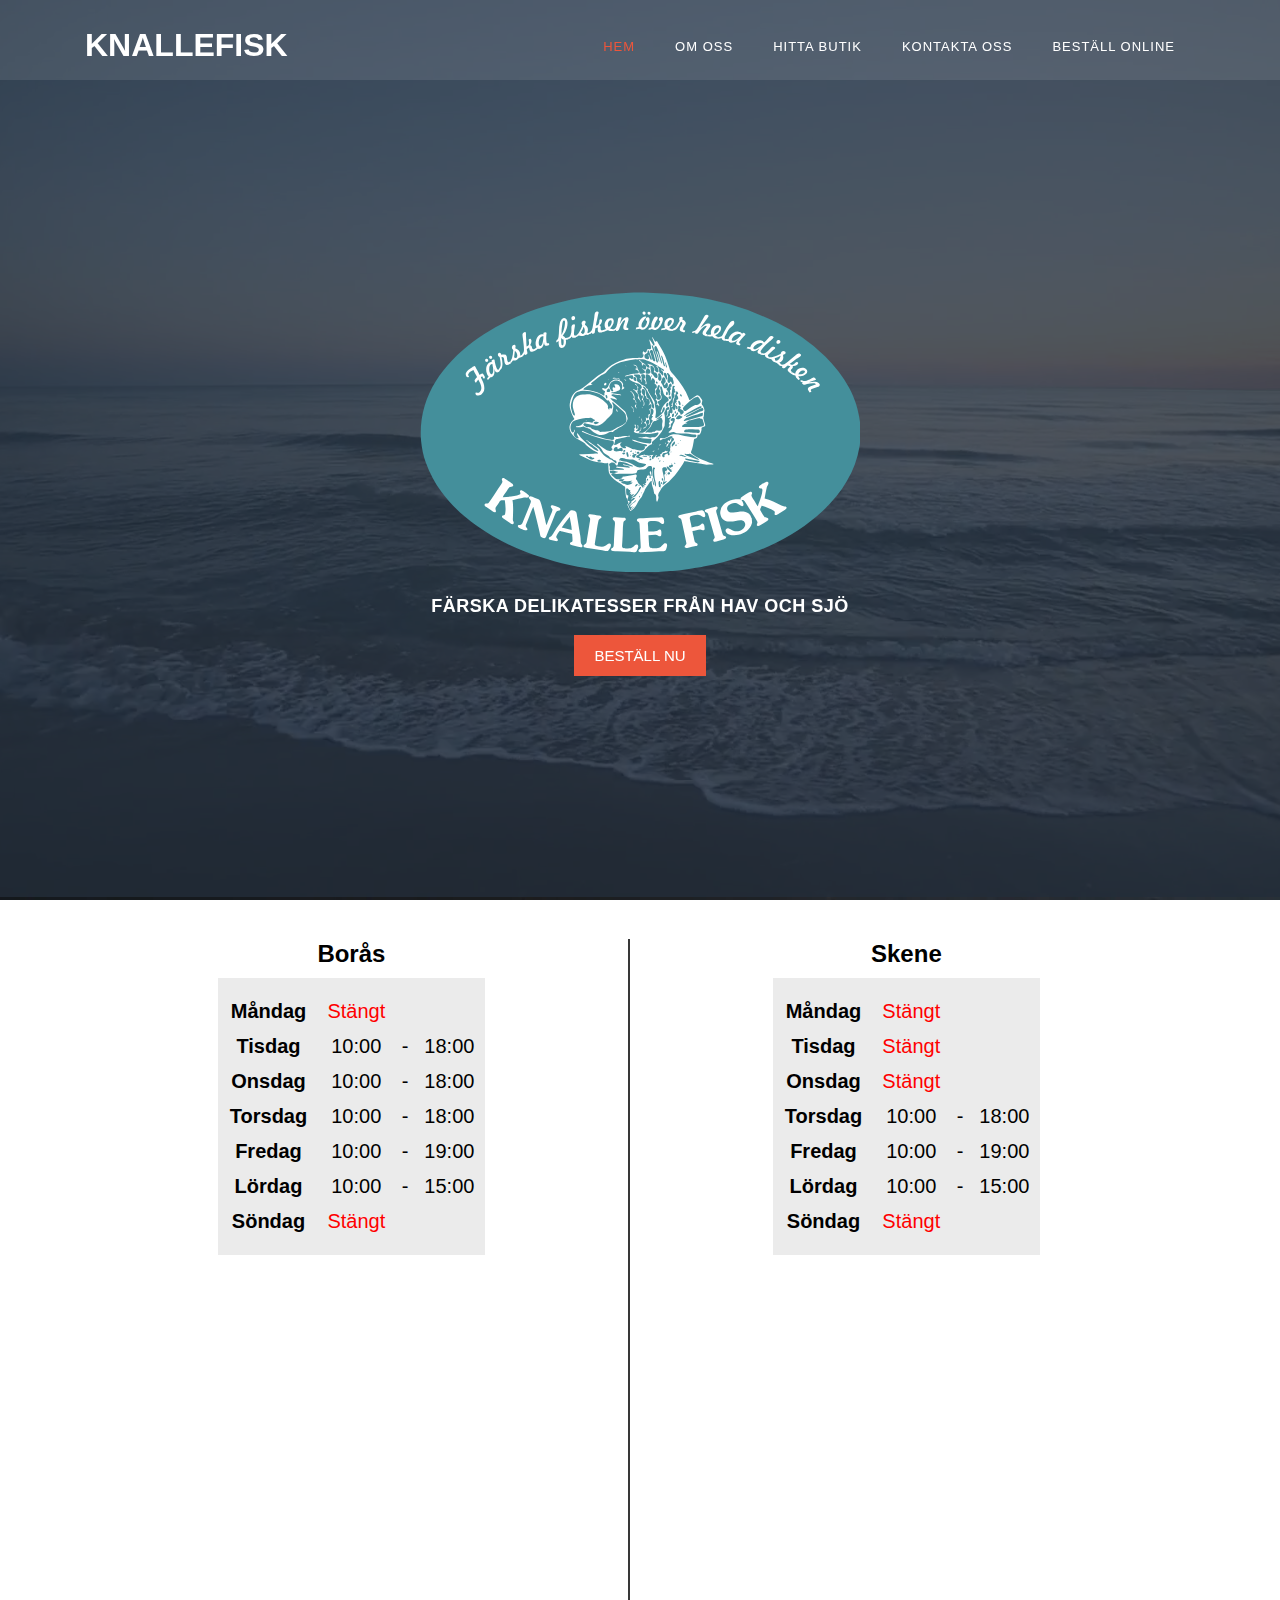
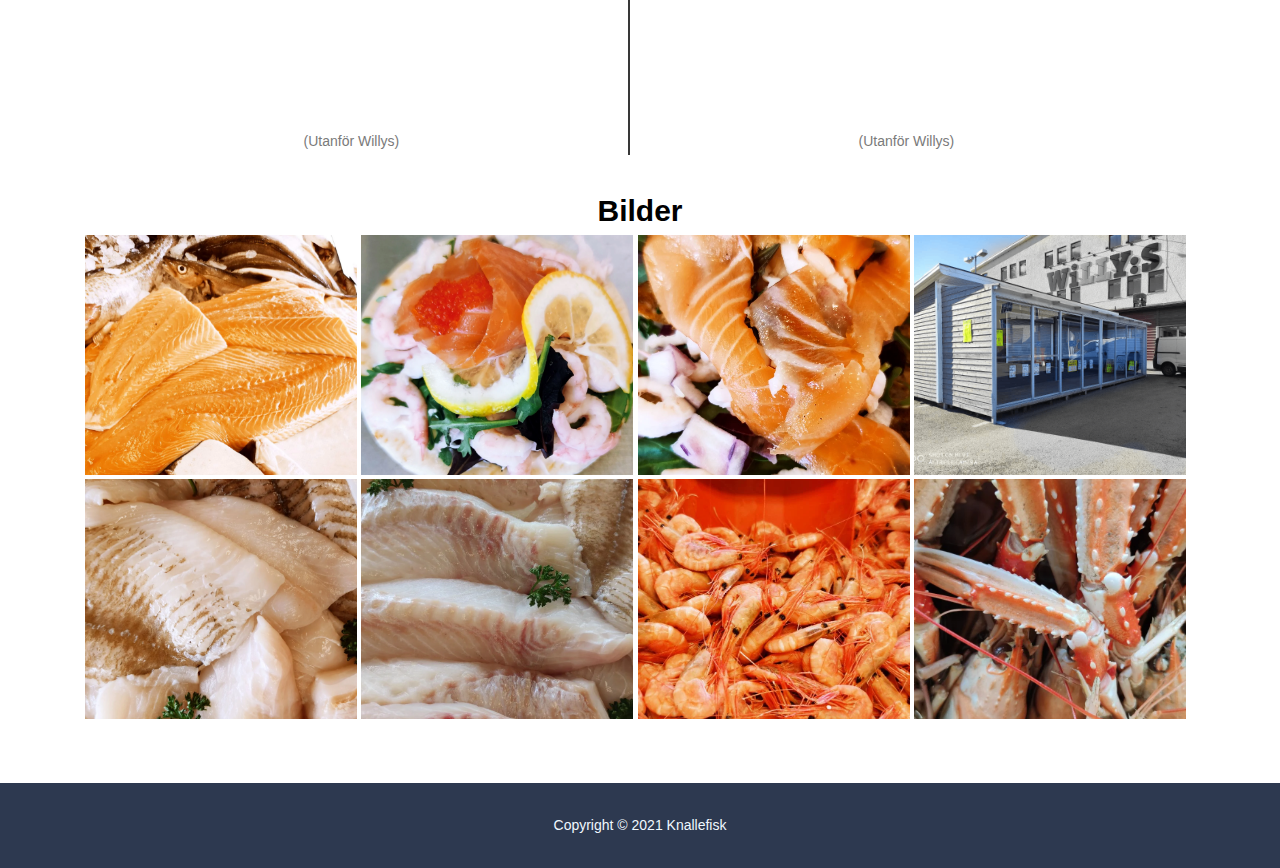
<file: index.html>
<!DOCTYPE html>
<html lang="en">

<head>
    <meta charset="utf-8">
    <meta name="viewport" content="width=device-width, initial-scale=1, shrink-to-fit=no">
    <meta name="description" content="Knallefisk startades år 2006 av en trevlig fiskhandlare som såg fram emot att starta ett eget företag. Med 15 år av erfarenhet inom fiskbranchen erbjuder han och hans anställda alltid den bästa kvaliteten till det lägstapriset."/>
    <link rel="stylesheet" href="./css/style.css">
    <link rel="shortcut icon" href="./img/favicon.png" type="image/x-icon">

    <!-- Titeln -->
    <title>Knallefisk - Hem</title>

    <!-- Icon från Font Awesome -->
    <link rel="stylesheet" href="https://cdnjs.cloudflare.com/ajax/libs/font-awesome/4.7.0/css/font-awesome.min.css">
</head>

<body>
    <!-- ***** Header***** -->
    <header class="header">
        <div class="container">
            <nav class="main-nav">

                <!-- ***** Meny knapp (mobil) ***** -->
                <div id="hidden_header"></div>
                <div class="container2" id="mobile_meny">
                    <div class="bar1"></div>
                    <div class="bar2"></div>
                    <div class="bar3"></div>
                </div>


                <!-- ***** Meny ***** -->
                <ul id="nav" class="nav">
                    <li><a href="./index.html" class="active">Hem</a></li>
                    <li><a href="./om_oss.html">Om oss</a></li>
                    <li><a href="./hitta_butik.html">Hitta butik</a></li>
                    <li><a href="./kontakta_oss.html">Kontakta oss</a></li>
                    <li><a href="./bestall_online.html">Beställ online</a></li>

                </ul>

                <!-- ***** Logo ***** -->
                <a href="./index.html" class="logo" id="logo_name">Knallefisk</a>

            </nav>
        </div>
    </header>



    <!-- ***** Main / Videon som ska  repeteras ***** -->
    <main class="main">
        <video autoplay muted loop  id="bg-video">
            <source src="./video/havetV2.mp4" type="video/mp4" />
        </video>

        <div class="video_bakgrund">
            <div class="caption">
                <div id="banner_logo" ><img id="logo_picture"  src="./img/logo.svg" alt="Bild på logo"></div>
                <h6 id="content_text">Färska delikatesser från hav och sjö</h6>
                <br>
                <div class="beställ">
                    <a href="./bestall_online.html">Beställ nu</a>
                </div>
            </div>
        </div>
    </main>




    <!-- Öppettider -->
    <br><br>
    <section>
        <div class="container">
            <div class="oppettider">

                <!-- Borås -->
                <article class="boras">
                    <h2 id="boras_title">Borås</h2>
                    <table class="oppettider_table">
                        <tr >
                            <td>Måndag</td>
                            <td class="red">Stängt</td>
                            <td></td>
                            <td></td>
                        </tr>
                        <tr >
                            <td>Tisdag</td>
                            <td >10:00</td>
                            <td>-</td>
                            <td >18:00</td>
                        </tr>
                        <tr  >
                            <td>Onsdag</td>
                            <td >10:00</td>
                            <td>-</td>
                            <td >18:00</td>
                        </tr>
                        <tr  >
                            <td>Torsdag</td>
                            <td >10:00</td>
                            <td>-</td>
                            <td >18:00</td>
                        </tr>
                        <tr >
                            <td>Fredag</td>
                            <td >10:00</td>
                            <td>-</td>
                            <td >19:00</td>
                        </tr>
                        <tr >
                            <td>Lördag</td>
                            <td >10:00</td>
                            <td>-</td>
                            <td >15:00</td>
                        </tr>
                        <tr  >
                            <td>Söndag</td>
                            <td class="red">Stängt</td>
                            <td></td>
                            <td></td>
                        </tr>
                    </table>
                    <iframe src="https://www.google.com/maps/embed?pb=!1m18!1m12!1m3!1d1065.0512317216635!2d12.933504154929423!3d57.73170229381581!2m3!1f0!2f0!3f0!3m2!1i1024!2i768!4f13.1!3m3!1m2!1s0x465aa7204c244b79%3A0x1d516f3454bd77dd!2sKnalle%20Fisk!5e0!3m2!1ssv!2sse!4v1616927781991!5m2!1ssv!2sse" width="100%" height="450" id="iframe"  allowfullscreen="" loading="lazy" ></iframe>
                    <p>(Utanför Willys)</p>

                </article>
                <hr id="line_mobile" >
                
                <article class="skene">
                    <h2 id="skene_title">Skene</h2>
                    <table class="oppettider_table">
                        <tr>
                            <td>Måndag</td>
                            <td class="red">Stängt</td>
                            <td></td>
                            <td></td>
                        </tr>
                        <tr>
                            <td>Tisdag</td>
                            <td class="red">Stängt</td>
                            <td></td>
                            <td></td>
                        </tr>
                        <tr>
                            <td>Onsdag</td>
                            <td class="red">Stängt</td>
                            <td></td>
                            <td></td>
                        </tr>
                        <tr  >
                            <td>Torsdag</td>
                            <td >10:00</td>
                            <td>-</td>
                            <td >18:00</td>
                        </tr>
                        <tr >
                            <td>Fredag</td>
                            <td >10:00</td>
                            <td>-</td>
                            <td >19:00</td>
                        </tr>
                        <tr >
                            <td>Lördag</td>
                            <td>10:00</td>
                            <td>-</td>
                            <td>15:00</td>
                        </tr>
                        <tr >
                            <td>Söndag</td>
                            <td class="red">Stängt</td>
                            <td></td>
                            <td></td>
                        </tr>
                    </table>
                    <iframe src="https://www.google.com/maps/embed?pb=!1m18!1m12!1m3!1d536.1399295316546!2d12.648629588819013!3d57.48583409881686!2m3!1f0!2f0!3f0!3m2!1i1024!2i768!4f13.1!3m3!1m2!1s0x46501a6cd0ac7bad%3A0x5982afa13da43f8c!2sWillys!5e0!3m2!1ssv!2sse!4v1616927881448!5m2!1ssv!2sse" width="100%" height="450" allowfullscreen="" loading="lazy"></iframe>
                    <p>(Utanför Willys)</p>
                </article>


            </div>

        </div>
    </section>


    <!-- Bilder  -->
    <section class="section" id="bilder_section">
        <div class="container">
            <h2 id="bilder_title">Bilder</h2>
            <div id="bilder_section_bilder">
                <img src="./img/bild1.webp" loading="lazy" alt="En bild på en färsk lax sida!" width="24.5%" height="240">
                <img src="./img/bild7.webp" loading="lazy" alt="Räkmacka" width="24.5%" height="240">
                <img src="./img/bild8.webp" loading="lazy" alt="Laxmacka" width="24.5%" height="240">
                <img src="./img/store_front.webp" loading="lazy" alt="Bild på framsidan av vår butik" width="24.5%" height="240">
                <img src="./img/bild5.webp" loading="lazy" alt="Färska fiskfilér" width="24.5%" height="240">
                <img src="./img/bild2.webp" loading="lazy" alt="Färska fiskfilér" width="24.5%" height="240">
                <img src="./img/bild6.webp" loading="lazy" alt="Bild på räkor" width="24.5%" height="240">
                <img src="./img/bild3.webp" loading="lazy" alt="Bild på havskräftor" width="24.5%" height="240">
            </div>
        </div>
    </section>



    <!-- Footer -->
    <footer>
        <div class="container">
            <div class="row">
                <p id="footer_txt">Copyright © 2021 Knallefisk</p>
            </div>
        </div>
    </footer>



    <!-- Scroll to top button -->
    <button id="scroll_btn" title="Gå till toppen"><i class="fa fa-arrow-up" id="button_" ></i></button>


    <!-- Egen Javascript -->
    <script  src="./js/script.js"></script>


</body>

</html>
</file>
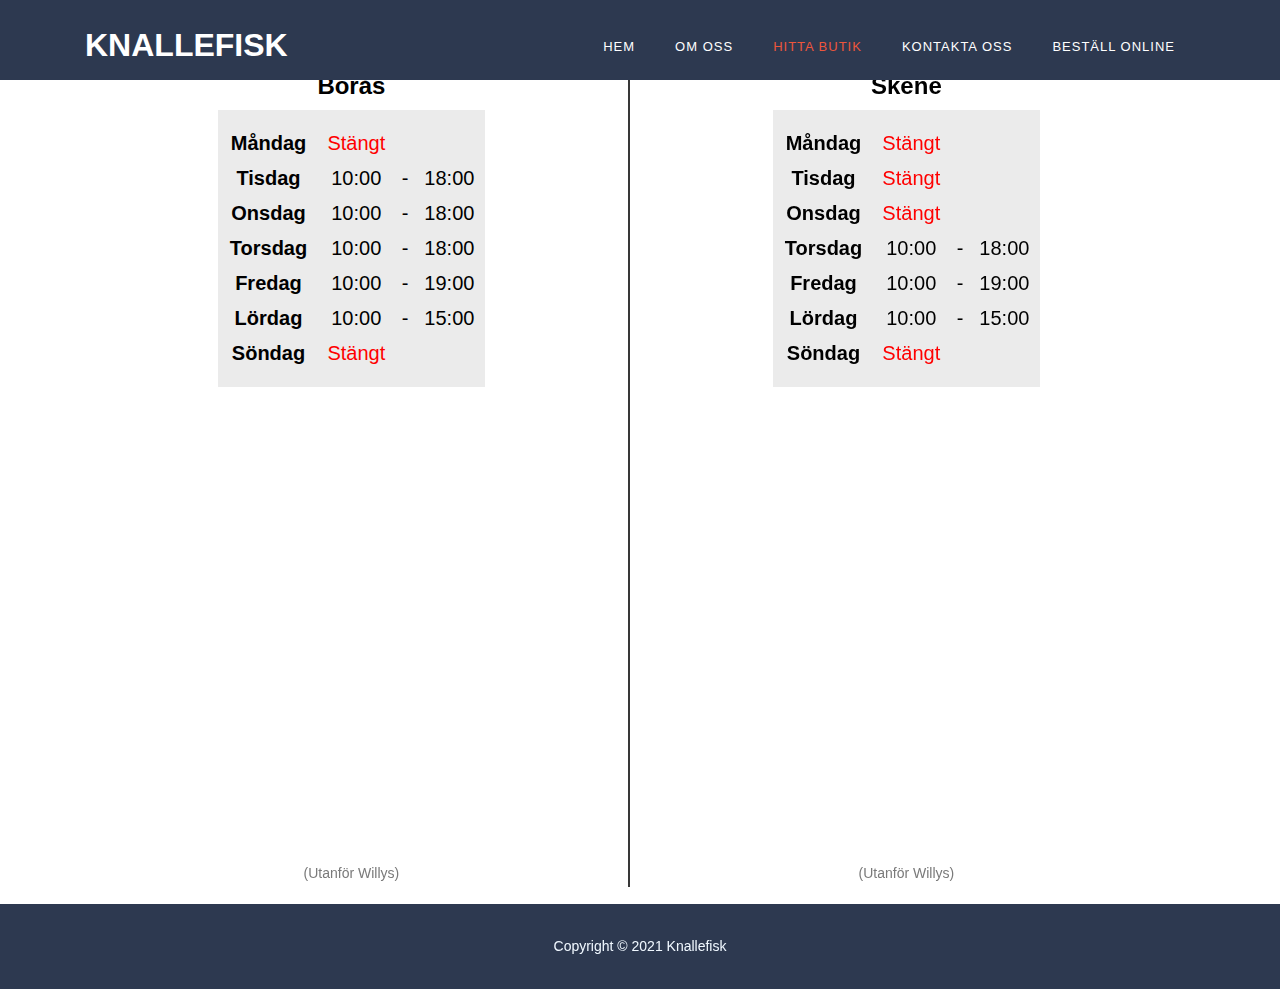
<file: hitta_butik.html>
<!DOCTYPE html>
<html lang="SE">

<head>
    <meta charset="utf-8">
    <meta name="viewport" content="width=device-width, initial-scale=1, shrink-to-fit=no">
    <link rel="stylesheet" href="./css/style.css">
    <link rel="shortcut icon" href="./img/favicon.png" type="image/x-icon">
    <meta name="description" content="Knallefisk startades år 2006 av en trevlig fiskhandlare som såg fram emot att starta ett eget företag. Med 15 år av erfarenhet inom fiskbranchen erbjuder han och hans anställda alltid den bästa kvaliteten till det lägstapriset."/>


    <!-- Titeln -->
    <title>Knallefisk - Hitta butik</title>

    <!-- Icon från Font Awesome -->
    <link rel="stylesheet" href="https://cdnjs.cloudflare.com/ajax/libs/font-awesome/4.7.0/css/font-awesome.min.css">
</head>

<body>
    <!-- ***** Header***** -->
    <header class="header" id="header_black">
        <div class="container">
            <nav class="main-nav">

                <!-- ***** Meny knapp (mobil) ***** -->
                <div id="hidden_header"></div>
                <div class="container2" id="mobile_meny">
                    <div class="bar1"></div>
                    <div class="bar2"></div>
                    <div class="bar3"></div>
                </div>


                <!-- ***** Meny ***** -->
                <ul id="nav" class="nav">
                    <li><a href="./index.html" >Hem</a></li>
                    <li><a href="./om_oss.html">Om oss</a></li>
                    <li><a href="./hitta_butik.html" class="active">Hitta butik</a></li>
                    <li><a href="./kontakta_oss.html">Kontakta oss</a></li>
                    <li><a href="./bestall_online.html">Beställ online</a></li>

                </ul>

                <!-- ***** Logo ***** -->
                <a href="./index.html" class="logo" id="logo_name">Knallefisk</a>

            </nav>
        </div>
    </header>


    <!-- Öppettider -->
    <br><br><br><br>
    <section>
        <div class="container">
            <div class="oppettider">

                <!-- Borås -->
                <article class="boras">
                    <h2 id="boras_title">Borås</h2>
                    <table class="oppettider_table">
                        <tr >
                            <td>Måndag</td>
                            <td class="red">Stängt</td>
                            <td></td>
                            <td></td>
                        </tr>
                        <tr >
                            <td>Tisdag</td>
                            <td >10:00</td>
                            <td>-</td>
                            <td >18:00</td>
                        </tr>
                        <tr  >
                            <td>Onsdag</td>
                            <td >10:00</td>
                            <td>-</td>
                            <td >18:00</td>
                        </tr>
                        <tr  >
                            <td>Torsdag</td>
                            <td >10:00</td>
                            <td>-</td>
                            <td >18:00</td>
                        </tr>
                        <tr >
                            <td>Fredag</td>
                            <td >10:00</td>
                            <td>-</td>
                            <td >19:00</td>
                        </tr>
                        <tr >
                            <td>Lördag</td>
                            <td >10:00</td>
                            <td>-</td>
                            <td >15:00</td>
                        </tr>
                        <tr  >
                            <td>Söndag</td>
                            <td class="red">Stängt</td>
                            <td></td>
                            <td></td>
                        </tr>
                    </table>
                    <iframe src="https://www.google.com/maps/embed?pb=!1m18!1m12!1m3!1d1065.0512317216635!2d12.933504154929423!3d57.73170229381581!2m3!1f0!2f0!3f0!3m2!1i1024!2i768!4f13.1!3m3!1m2!1s0x465aa7204c244b79%3A0x1d516f3454bd77dd!2sKnalle%20Fisk!5e0!3m2!1ssv!2sse!4v1616927781991!5m2!1ssv!2sse" width="100%" height="450" id="iframe"  allowfullscreen="" loading="lazy" ></iframe>
                    <p>(Utanför Willys)</p>

                </article>
                <hr id="line_mobile" >
                
                <article class="skene">
                    <h2 id="skene_title">Skene</h2>
                    <table class="oppettider_table">
                        <tr>
                            <td>Måndag</td>
                            <td class="red">Stängt</td>
                            <td></td>
                            <td></td>
                        </tr>
                        <tr>
                            <td>Tisdag</td>
                            <td class="red">Stängt</td>
                            <td></td>
                            <td></td>
                        </tr>
                        <tr>
                            <td>Onsdag</td>
                            <td class="red">Stängt</td>
                            <td></td>
                            <td></td>
                        </tr>
                        <tr  >
                            <td>Torsdag</td>
                            <td >10:00</td>
                            <td>-</td>
                            <td >18:00</td>
                        </tr>
                        <tr >
                            <td>Fredag</td>
                            <td >10:00</td>
                            <td>-</td>
                            <td >19:00</td>
                        </tr>
                        <tr >
                            <td>Lördag</td>
                            <td>10:00</td>
                            <td>-</td>
                            <td>15:00</td>
                        </tr>
                        <tr >
                            <td>Söndag</td>
                            <td class="red">Stängt</td>
                            <td></td>
                            <td></td>
                        </tr>
                    </table>
                    <iframe src="https://www.google.com/maps/embed?pb=!1m18!1m12!1m3!1d536.1399295316546!2d12.648629588819013!3d57.48583409881686!2m3!1f0!2f0!3f0!3m2!1i1024!2i768!4f13.1!3m3!1m2!1s0x46501a6cd0ac7bad%3A0x5982afa13da43f8c!2sWillys!5e0!3m2!1ssv!2sse!4v1616927881448!5m2!1ssv!2sse" width="100%" height="450" allowfullscreen="" loading="lazy"></iframe>
                    <p>(Utanför Willys)</p>
                </article>


            </div>

        </div>
        <br>
    </section>


    <!-- Footer -->
    <footer>
        <div class="container">
            <div class="row">
                <p id="footer_txt">Copyright © 2021 Knallefisk</p>
            </div>
        </div>
    </footer>



    <!-- Scroll to top button -->
    <button id="scroll_btn" title="Gå till toppen"><i class="fa fa-arrow-up" id="button_"></i></button>


    <!-- Egen Javascript -->
    <script src="./js/script.js"></script>
</body>

</html>
</file>
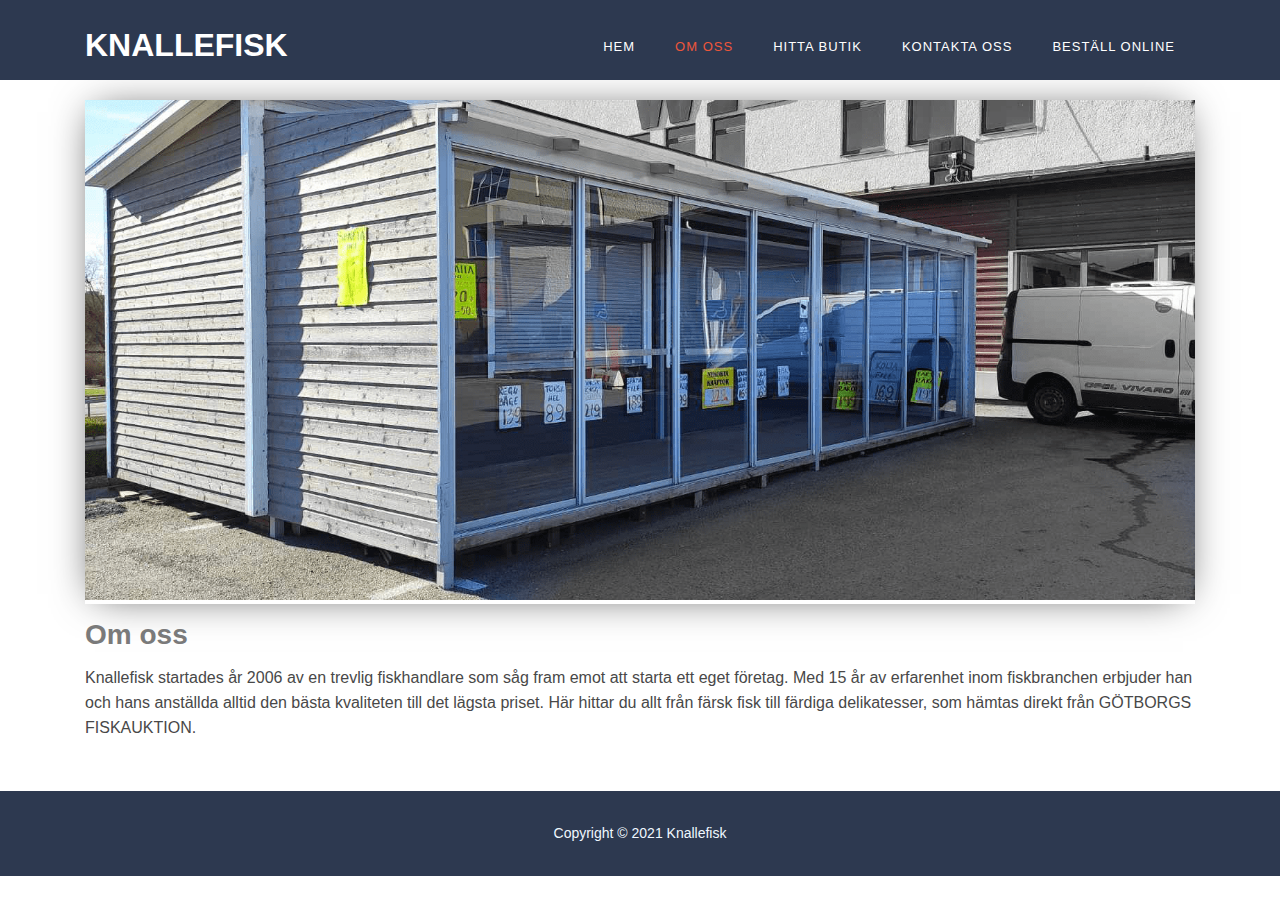
<file: om_oss.html>
<!DOCTYPE html>
<html lang="en">

<head>
    <meta charset="utf-8">
    <meta name="viewport" content="width=device-width, initial-scale=1, shrink-to-fit=no">
    <link rel="stylesheet" href="./css/style.css">
    <link rel="shortcut icon" href="./img/favicon.png" type="image/x-icon">

    <!-- Titeln -->
    <title>Knallefisk - Om oss</title>

    <!-- Icon från Font Awesome -->
    <link rel="stylesheet" href="https://cdnjs.cloudflare.com/ajax/libs/font-awesome/4.7.0/css/font-awesome.min.css">
</head>

<body>
    <!-- ***** Header***** -->
    <header class="header" id="header_black">
        <div class="container">
            <nav class="main-nav">

                <!-- ***** Meny knapp (mobil) ***** -->
                <div id="hidden_header"></div>
                <div class="container2" id="mobile_meny">
                    <div class="bar1"></div>
                    <div class="bar2"></div>
                    <div class="bar3"></div>
                </div>


                <!-- ***** Meny ***** -->
                <ul id="nav" class="nav">
                    <li><a href="./index.html">Hem</a></li>
                    <li><a href="./om_oss.html" class="active">Om oss</a></li>
                    <li><a href="./hitta_butik.html">Hitta butik</a></li>
                    <li><a href="./kontakta_oss.html"  >Kontakta oss</a></li>
                    <li><a href="./bestall_online.html">Beställ online</a></li>

                </ul>

                <!-- ***** Logo ***** -->
                <a href="./index.html" class="logo" id="logo_name">Knallefisk</a>

            </nav>
        </div>
    </header>


    <article  id="mt-100">
        <div class="container">
            <div id="om_oss_grid">
                <div class="bild_banner"><img src="./img/store_front.webp" alt="Bild på framsidan av fisk affären" width="100%" height="500px" id="imgimg"  ></div>
                <div class="Text">
                    <br>
                    <p id="om_oss_">Om oss</p>
                    <br>
                    <p id="besbes" >
                        Knallefisk startades år 2006 av en trevlig fiskhandlare som såg fram
                        emot att starta ett eget företag. Med 15 år av erfarenhet inom fiskbranchen
                        erbjuder han och hans anställda alltid den bästa kvaliteten till det lägsta
                        priset. Här hittar du allt från färsk fisk till färdiga delikatesser, som hämtas direkt
                        från GÖTBORGS FISKAUKTION.
                    <p>
                </div>
            </div>
            <br><br>
        </div>
    </article>


    <!-- Footer -->
    <footer>
        <div class="container">
            <div class="row">
                <p id="footer_txt">Copyright © 2021 Knallefisk</p>
            </div>
        </div>
    </footer>



    <!-- Scroll to top button -->
    <button id="scroll_btn" title="Gå till toppen"><i class="fa fa-arrow-up" id="button_"></i></button>


    <!-- Egen Javascript -->
    <script src="./js/script.js"></script>
</body>

</html>
</file>
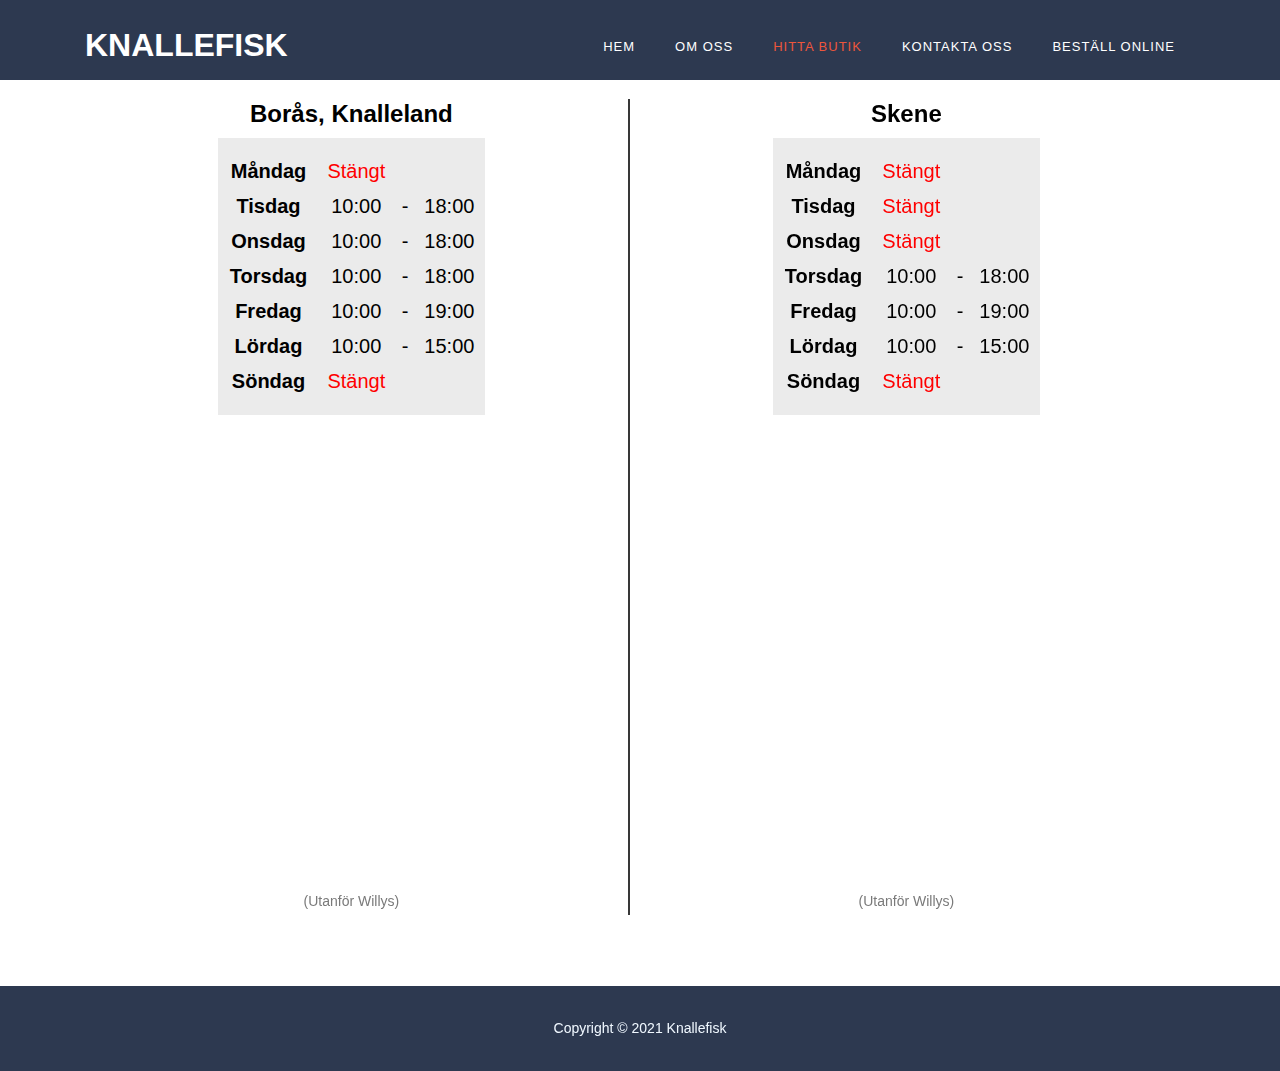
<file: templates/hitta_butik.html>
<!DOCTYPE html>
<html lang="en">

<head>
    <meta charset="utf-8">
    <meta name="viewport" content="width=device-width, initial-scale=1, shrink-to-fit=no">
    <link rel="stylesheet" href="/css/style.css">
    <link rel="shortcut icon" href="/img/favicon.png" type="image/x-icon">


    <!-- Titeln -->
    <title>Knallefisk - Hitta butik</title>

    <!-- Icon från Font Awesome -->
    <link rel="stylesheet" href="https://cdnjs.cloudflare.com/ajax/libs/font-awesome/4.7.0/css/font-awesome.min.css">
</head>

<body>
    <!-- ***** Header***** -->
    <header class="header" style="background-color: #2d3950;">
        <div class="container">
            <nav class="main-nav">

                <!-- ***** Meny knapp (mobil) ***** -->
                <div id="hidden_header"></div>
                <div class="container2" id="mobile_meny">
                    <div class="bar1"></div>
                    <div class="bar2"></div>
                    <div class="bar3"></div>
                </div>


                <!-- ***** Meny ***** -->
                <ul id="nav" class="nav">
                    <li><a href="/index.html" >Hem</a></li>
                    <li><a href="/templates/om_oss.html">Om oss</a></li>
                    <li><a href="/templates/hitta_butik.html" class="active">Hitta butik</a></li>
                    <li><a href="/templates/kontakta_oss.html">Kontakta oss</a></li>
                    <li><a href="/templates/bestall_online.html">Beställ online</a></li>

                </ul>

                <!-- ***** Logo ***** -->
                <a href="/index.html" class="logo" id="logo_name">Knallefisk</a>

            </nav>
        </div>
    </header>



    <!-- Öppettider -->
    <section  style="margin-top: 100px;">
        <div class="container">
            <div class="oppettider">

                <!-- Borås -->
                <article class="boras">
                    <h2 id="boras_title">Borås, Knalleland</h2>
                    <table class="oppettider_table">
                        <tr id="Monday">
                            <td>Måndag</td>
                            <td style="color:red;">Stängt</td>
                        </tr>
                        <tr id="Tisdag">
                            <td>Tisdag</td>
                            <td >10:00</td>
                            <td>-</td>
                            <td >18:00</td>
                        </tr>
                        <tr id="Onsdag" >
                            <td>Onsdag</td>
                            <td >10:00</td>
                            <td>-</td>
                            <td >18:00</td>
                        </tr>
                        <tr id="Torsdag" >
                            <td>Torsdag</td>
                            <td >10:00</td>
                            <td>-</td>
                            <td >18:00</td>
                        </tr>
                        <tr id="Fredag">
                            <td>Fredag</td>
                            <td >10:00</td>
                            <td>-</td>
                            <td >19:00</td>
                        </tr>
                        <tr id="Lordag">
                            <td>Lördag</td>
                            <td >10:00</td>
                            <td>-</td>
                            <td >15:00</td>
                        </tr>
                        <tr id="Sunday" >
                            <td>Söndag</td>
                            <td style="color:red;">Stängt</td>
                        </tr>
                    </table>
                    <iframe src="https://www.google.com/maps/embed?pb=!1m18!1m12!1m3!1d1065.0512317216635!2d12.933504154929423!3d57.73170229381581!2m3!1f0!2f0!3f0!3m2!1i1024!2i768!4f13.1!3m3!1m2!1s0x465aa7204c244b79%3A0x1d516f3454bd77dd!2sKnalle%20Fisk!5e0!3m2!1ssv!2sse!4v1616927781991!5m2!1ssv!2sse" width="90%" height="450" style="border:0;" allowfullscreen="" loading="lazy" ></iframe>
                    <p>(Utanför Willys)</p>

                </article>
                <hr id="line_mobile" style="border: 0.2px solid rgb(56, 56, 56);margin: 20px 0px 20px 0px;">
                
                <article class="skene">
                    <h2 id="skene_title">Skene</h2>
                    <table class="oppettider_table">
                        <tr id="Monday" >
                            <td>Måndag</td>
                            <td style="color:red;">Stängt</td>
                        </tr>
                        <tr id="Tisdag">
                            <td>Tisdag</td>
                            <td style="color:red;">Stängt</td>

                        </tr>
                        <tr id="Onsdag" >
                            <td>Onsdag</td>
                            <td style="color:red;">Stängt</td>
                        </tr>
                        <tr id="Torsdag" >
                            <td>Torsdag</td>
                            <td >10:00</td>
                            <td>-</td>
                            <td >18:00</td>
                        </tr>
                        <tr id="Fredag">
                            <td>Fredag</td>
                            <td >10:00</td>
                            <td>-</td>
                            <td >19:00</td>
                        </tr>
                        <tr id="Lordag">
                            <td>Lördag</td>
                            <td>10:00</td>
                            <td>-</td>
                            <td>15:00</td>
                        </tr>
                        <tr id="Sunday">
                            <td>Söndag</td>
                            <td style="color:red;">Stängt</td>
                        </tr>
                    </table>
                    <iframe src="https://www.google.com/maps/embed?pb=!1m18!1m12!1m3!1d536.1399295316546!2d12.648629588819013!3d57.48583409881686!2m3!1f0!2f0!3f0!3m2!1i1024!2i768!4f13.1!3m3!1m2!1s0x46501a6cd0ac7bad%3A0x5982afa13da43f8c!2sWillys!5e0!3m2!1ssv!2sse!4v1616927881448!5m2!1ssv!2sse" width="90%" height="450" style="border:0;" allowfullscreen="" loading="lazy"></iframe>
                    <p>(Utanför Willys)</p>
                </article>


            </div>

            <br><br><br><br>
        </div>
    </section>

    <!-- Footer -->
    <footer>
        <div class="container">
            <div class="row">
                <p style="color: aliceblue;">Copyright © 2021 Knallefisk</p>
            </div>
        </div>
    </footer>



    <!-- Scroll to top button -->
    <button id="scroll_btn" title="Gå till toppen"><i class="fa fa-arrow-up" style="font-size:35px;"></i></button>


    <!-- Egen Javascript -->
    <script src="/js/script.js"></script>
</body>

</html>
</file>
<file: css/style.css>
/*  ---------------- Start CSS som nollställer ---------------- */
  *{ 
    margin: 0;
    padding: 0;
    border: 0;
    outline: 0;
    box-sizing: border-box;
  }
  /*  -------------------------------------------------------- */

  /*  ---------------- CSS som jag kommer andvänd för varje sida ---------------- */

  html {
    width: 100%;
    height: 100%;
    margin: 0px;
    padding: 0px;
    overflow-x: hidden;
  }

  html, body {
    font-family: 'Poppins', sans-serif;
    font-weight: 400;
    background-color: #fff;
    font-size: 16px;
  }

  a {
    text-decoration: none !important ;
  }

  p {
    font-size: 14px;
    line-height: 25px;
    color: #7a7a7a;
  }
  /*  --------------------------------------------------------------------------- */


  .red{
    color:red;
  }
  #iframe{
    border:0;
  }
  #button_{
    font-size:35px;
  }
  #footer_txt{
    color: aliceblue;
  }
  #header_black{
    background-color: #2d3950;
  }
  #mt-100{
    margin-top: 100px;
  }
  #imgimg{
    object-fit: cover;
  }
  #om_oss_{
    font-weight: 700;font-size: 28px;
  }
  #besbes{
    font-weight: 400;font-size:16px;  color: #484848 !important;
  }
  #spanspan{
    font-size:0.5em
  }


  /*  ---------------- Header ---------------- */
  .header .nav li a.active {
    color: #ed563b !important;
  }

  .header {
    position: absolute;
    top: 0px;
    left: 0px;
    right: 0px;
    z-index: 100;
    height: 80px;
    background: rgba(250,250,250,0.1);
    transition: all .5s ease 0s;
  }

  .header .main-nav {
    min-height: 80px;
    background: transparent;
  }

  .header .main-nav .logo {
    line-height: 80px;
    color: #fff;
    font-size: 32px;
    font-weight: 800;
    text-transform: uppercase;
    float: left;
    transition: all 0.3s ease 0s;
  }
  .logo {
    margin-top: 5px;
  }
  .header .main-nav .logo em {
    font-style: normal;
    color: #ed563b;
    font-weight: 900;
  }

  .header .main-nav .nav {
    float: right;
    margin-top: 27px;
    margin-right: 0px;
    background-color: transparent;
    transition: all 0.3s ease 0s;
    position: relative;
    z-index: 999;
  }

  .header .main-nav .nav li {
    padding-left: 20px;
    padding-right: 20px;
  }

  .header .main-nav .nav li a {
    display: block;
    font-weight: 500;
    font-size: 13px;
    color: #7a7a7a;
    text-transform: uppercase;
    transition: all 0.3s ease 0s;
    height: 40px;
    line-height: 40px;
    border: transparent;
    letter-spacing: 1px;
  }

  .header .main-nav .nav li a {
    color: #fff;
  }

  .background-header .main-nav .meny-trigger.active span:before {
    background-color: #1e1e1e;
  }



  @media (max-width: 1200px) {
    .header .main-nav .nav li {
      padding-left: 12px;
      padding-right: 12px;
    }
    .header .main-nav:before {
      display: none;
    }
  }

  /*------- Nav -------*/
  .nav {
    display: -ms-flexbox;
    display: flex;
    -ms-flex-wrap: wrap;
    flex-wrap: wrap;
    padding-left: 0;
    margin-bottom: 0;
    list-style: none;
  }
  /*------- Nav Slut -------*/

  /*  ---------------- HEADER SLUT---------------- */







  /*  ---------------- Container ändras beroneds på breden (Gör lite space från kanterna av skärmen till body)---------------- */
  @media (min-width: 576px){
  .container {
      max-width: 540px;
  }}
  @media (min-width: 768px){
    .container {
        max-width: 720px;
    }

  }
  @media (min-width: 768px) and (max-width: 992px){
    .container {
        max-width: 720px;
    }
    #logo_name{
      display:none;
    }
  }

  @media (min-width: 992px){
    .container {
      max-width: 960px;
  }
  }
  @media (min-width: 1200px){
    .container {
        max-width: 1140px;
    }}

  .container {
      width: 100%;
      padding-right: 15px;
      padding-left: 15px;
      margin-right: auto;
      margin-left: auto;
  }
  /*  ------------------------------------------------------------------------- */










  /*  ---------------- Main ---------------- */
  #bilder_title{
    font-size: 30px;
    margin-bottom: 7px;
    text-align: center;
    font-family: 'Segoe UI', Tahoma, Geneva, Verdana, sans-serif;
    font-weight: 600;
  }
  #logo_picture{
    width: 440px;
    margin-top: 30px;
    height: 280px;
    animation: logo_move 1s infinite;
    }

  .main {
    position: relative;
  }
  #banner_logo{
    position: relative;
    margin-bottom: 20px;
    margin-top:40px;
  }

  #bg-video {
      min-width: 100%;
      min-height: 100vh;
      max-width: 100%;
      max-height: 100vh;
      object-fit: cover;
      z-index: -1;
  }

  #bg-video::-webkit-media-controls {
      display: none !important;
  }

  .video_bakgrund {
      position: absolute;
      background-color: rgba(35,45,57,0.8);
      top: 0;
      left: 0;
      bottom: 7px;
      width: 100%;
  }

  .main .caption {
    text-align: center;
    position: absolute;
    width: 80%;
    left: 50%;
    top: 50%;
    transform: translate(-50%,-50%);
  }

  .main .caption h6 {
    margin-top: 0px;
    font-size: 18px;
    text-transform: uppercase;
    font-weight: 800;
    color: #fff;
    letter-spacing: 0.5px;
  }

  .main .caption h2 {
    margin-top: 30px;
    margin-bottom: 25px;
    font-size: 84px;
    text-transform: uppercase;
    font-weight: 800;
    color: #fff;
    letter-spacing: 1px;
  }



  /*  ---------------- Main SLUT ---------------- */







  /*  ---------------- Besök oss knapp ---------------- */
  .beställ a {
    display: inline-block;
    font-size: 15px;
    padding: 12px 20px;
    background-color: #ed563b;
    color: #fff;
    text-align: center;
    font-weight: 400;
    text-transform: uppercase;
    transition: all .3s;
  }

  .beställ a:hover {
    color: white;
    background-color: #f9735b;
  }
  /*  ---------------- Besök oss knapp SLUT ---------------- */





  /*  ---------------- Section / Öpptetider ---------------- */
  .oppettider{
    display: flex;
    flex-wrap: wrap;
    text-align: center;
  }
  .boras{
    flex: 0 0 49%;
    max-width: 49%;
    padding-right: 1%;
  }
  .skene{
    flex: 0 0 49%;
    max-width: 49%;
    padding-left: 1%;

  }
  @media (max-width: 770px) {
    .oppettider{
      display: block;
    }
    .boras{
      max-width: 100%;
    }
    .skene{
      max-width: 100%;
    }

  }



  .oppettider_table {
    width: 50%;
    background-color: rgba(228, 228, 228, 0.747);
    font-size:20px;
    margin: auto;
    padding:15px 0px;
    margin-bottom:20px;
    margin-top:10px;
  }
  .idag {
    color: #8AC007;
  }
  .oppettider_table tr td:first-child {
    font-weight:bold;
  }

  .oppettider_table tr td {
    padding:5px;
  }
  #line_mobile{
    border: 0.2px solid rgb(56, 56, 56);margin: 20px 0px 20px 0px;
    margin: -1px !important;
  }
  @media (max-width: 770px) {
    #line_mobile{
      margin: 30px 0px !important;
    }
    #line{
      margin: 10px 0px 10px 0px !important;
    }
    .om_affären{
      display: block;
    }
    #om_affären_text{
      max-width: 100%;
    }
    #om_affären_bild{
      max-width: 100%;
    }
    #om_affären_bild2{
      width: 100%;
      height: 250px;

    }
  }

  /*  ---------------- Section  SLUT ---------------- */







  /*  ---------------- Bilder (Section) ---------------- */

  #bilder_section {
    padding: 40px 0px 40px 0px;
    background-position: center center;
    background-repeat: no-repeat;
    background-size: cover;
    margin-bottom: 20px;
  }

  #bilder_section_bilder img{
    object-fit: cover;
  }

  @media (max-width: 770px) {
    #bilder_section_bilder img{
      width: 100%;
    }
    #om_affären_bild2{
      object-fit: cover;
    }
  }

  /*  ---------------- Bilder (Section) SLUT---------------- */
  





  /*  ---------------- FOOTER ---------------- */
  footer {
    text-align: center;
    padding: 30px 0px;
    color: white;
    background-color: #2d3950;
  }
  /*  ---------------- FOOTER SLUT ---------------- */






  /*  ---------------- Mobil vyn (Generellt) ---------------- */
  /* Header för mobilen */
  @media (max-width: 770px) {

    /* Logo bilden*/
    #logo_picture{
      width: 100%;
      height: 100%;
      }

    /* Meny knappen */
    .container2 {
      display: inline-block;
      cursor: pointer;
      position: absolute;
      right: 50px;
      top: 22px;
      z-index: 5 !important;
    }
    
    .bar1, .bar2, .bar3 {
      width: 35px;
      height: 5px;
      background-color: #333;
      margin: 6px 0;
      transition: 0.4s;
    }
    
    .change .bar1 {
      -webkit-transform: rotate(-45deg) translate(-9px, 6px);
      transform: rotate(-45deg) translate(-9px, 6px);
    }
    
    .change .bar2 {opacity: 0;}
    
    .change .bar3 {
      -webkit-transform: rotate(45deg) translate(-8px, -8px);
      transform: rotate(45deg) translate(-8px, -8px);
    }

    
  #banner_logo{
    font-size: 45px;
    overflow-wrap: break-word;

  }
  #content_text{
    font-size: 20px;
  }

  /* logo */
    .header .main-nav .logo {
      z-index: 100 !important;
      color: #1e1e1e;
      transition:   0.4s;
      z-index: 7 !important;
    }
    /* ----- */
    .header .nav li a:hover,
    .header .nav li a.active {
      color: #ed563b;
      opacity: 1;
    }
    .header {
      background-color: #f7f7f7;
      padding: 0px 15px;
      height: 80px;
      box-shadow: none;
      text-align: center;
    }
    .header{
      padding: 0px;
    }
    .header .logo {
      margin-left: 30px;
    }
    .header .meny-trigger {
      display: block;
    }
    .header .main-nav {
      overflow: hidden;
    }
    
  .main-nav .nav li:last-child a {
      color: #fff;
    }
  .main-nav .nav li a:hover {
      background: #eee ;
      color: #ed563b;
    }


  /* ------ Nav bar drop down ------- */ 
    #hidden_header{
      display: block;
      height: 80px;
      background-color: #f7f7f7;
      width: 100vw;
      position: absolute;
      top: 0px;
      left: 0px;
      margin: 0px;
      padding: 0px;
      z-index: -1 !important; 
    }
    .header .main-nav .nav {
      background-color: #f7f7f7;
      width: 100vw;
      display: block;
      position: absolute;
      top: -200px;
      left: 0px;
      margin: 0px;
      padding: 0px;
      z-index: -10 !important;
      transition: 1s ease-out;
    }

    .header.main-nav .nav li {
      width: 100%;
      color: black !important;
      border-bottom: 1px solid #eee;
      padding-left: 0px ;
      padding-right: 0px;
    }
    .header .main-nav .nav li a {
      color: rgb(0, 0, 0);
      font-size: 17px;
      
  }
    
    .nav_active{
      top: 78px!important;
      z-index: -10 !important;
    }
    #logo_name{
      z-index: 100 !important;
      font-family: 'Segoe UI', Tahoma, Geneva, Verdana, sans-serif;
      margin-top: -1px;
    }
  /* ------ Nav bar drop down SLUT ------- */ 

  }
  /*  ---------------- Mobil vyn SLUT ---------------- */



  /*  ---------------- Om oss sidan ---------------- */

  #om_oss_grid{
      display: grid;
      width: 100%;
      grid-template-columns: 25% 25% 25% 25%; 
      grid-template-rows: auto auto auto;
      gap: 0px 0px;
      grid-template-areas:
        "bild_banner bild_banner bild_banner bild_banner"
        "Text Text Text Text"
        "bild1 bild2 bild3 bild4";
    }
    
  @media (max-width: 726px) {
    #om_oss_grid{
      display: grid;
      width: 100%;
      grid-template-columns: 50% 50%; 
      grid-template-rows: auto auto auto auto;
      gap: 0px 0px;
      grid-template-areas:
        "bild_banner bild_banner"
        "Text Text"
        "bild1 bild2 "
        "bild3 bild4";
        ;
    }
  }
    
    .bild_banner { grid-area: bild_banner;
      -webkit-box-shadow: -1px 1px 39px -11px rgba(0,0,0,0.73);
      -moz-box-shadow: -1px 1px 39px -11px rgba(0,0,0,0.73);
      box-shadow: -1px 1px 39px -11px rgba(0,0,0,0.73); }
    
    .Text { grid-area: Text; margin-bottom: 15px; }
    
    .bild1 { grid-area: bild1; }
    
    .bild2 { grid-area: bild2; }
    
    .bild3 { grid-area: bild3; }
    
    .bild4 { grid-area: bild4; }
    
    .bild1,.bild2,.bild3,.bild4{ margin:10px;    
      -webkit-box-shadow: -1px 1px 14px -3px rgba(0,0,0,0.73);
      -moz-box-shadow: -1px 1px 14px -3px rgba(0,0,0,0.73);
      box-shadow: -1px 1px 14px -3px rgba(0,0,0,0.73);   }


  /*  ---------------- Om oss sidan  SLUT ---------------- */


  /*  ---------------- Kontakta oss sidan ---------------- */
  .grid-kontakta-oss {
    display: grid;
    grid-template-columns: 1fr 1fr 1fr;
    grid-template-rows: 1fr 1fr;
    gap: 0px 0px;
    grid-template-areas:
      "kontakta-oss-text kontakta-oss-text kontakta-oss-text"
      "plats nummer email";
  }
  @media (max-width: 726px) {
    .grid-kontakta-oss {
      display: grid;
      grid-template-columns: 1fr;
      grid-template-rows: 1fr 1fr 1fr 1fr;
      gap: 0px 0px;
      grid-template-areas:
        "kontakta-oss-text"
        "plats" 
        "nummer" 
        "email";
    }
    .kontakta-oss-text { 
      grid-area: kontakta-oss-text;
      font-size: 3rem !important;

    }
    
  }
  .kontakta-oss-text { 
    grid-area: kontakta-oss-text;
    font-family: "Abril Fatface";
    font-size: 3.75rem;
    margin: 0 auto; 
    color: #111111;
    padding: 30px;
    font-weight: 700;
  }


  .email { grid-area: email; }

  .nummer { grid-area: nummer; }

  .plats { grid-area: plats; }

  .email,.nummer,.plats{
    font-weight: 700;
    font-family: "Abril Fatface";
    letter-spacing: 4px;
    text-transform: uppercase;
    font-size: 1.25rem;
    margin: auto ;
    text-align: center;
  }
  .beskrivning{
    font-size: 1.125rem;
    color: black;
    text-transform:none !important;
    letter-spacing: 0.5px !important;
    font-weight: lighter;
    font-family:'Gill Sans', 'Gill Sans MT', Calibri, 'Trebuchet MS', sans-serif;

  }


  /*  ---------------- Kontakta oss  sidan SLUT ---------------- */


  /*  ---------------- Beställ online  sidan ---------------- */


  .fisk{
    background-image: url('http://www.geertjanhendriks.nl/codepen/form/fish.png');
    width: 235px;
    height: 104px;
    margin-left: -235px;
    position: absolute;	
    animation: myfirst 24s;
    animation-iteration-count: infinite;
    animation-timing-function: linear;
  }

  #fisk{
    top: 120px;
  }

  #fisk2{
    top: 260px;
    animation-delay: 12s;
    -webkit-animation-delay: 12s;
  }
  /*  -------------- Slut----------------- */

  #form{
    height: 100%;
    padding: 70px 0px;	
    width: 100%;
    background-color: #98d4f3;
    overflow: hidden;
    position: relative;
    
  }
  form{
    margin: 0 auto;
    width: 500px;
    color: white;
    position: relative;

    
  }
  label, input, textarea{
    display: block;	
  }
  input, textarea{
    width: 500px;	
    border: none;
    border-radius: 20px;
    outline: none;
    padding: 10px;
    font-family: 'Segoe UI', Tahoma, Geneva, Verdana, sans-serif;
    font-size: 1em;
    color: #676767;

    
  }
  input:focus, textarea:focus{
    border: solid 3px #77bde0;	
  }

  textarea{
    height: 100px;	
    resize: none; 
    overflow: auto;
  }
  input[type="submit"]{
    background-color: #F90;
    color: white;
    height: 50px;
    cursor: pointer;
    margin-top: 30px;
    font-size: 1.29em;
    font-family: 'Segoe UI', Tahoma, Geneva, Verdana, sans-serif;

  }
  input[type="submit"]:hover{
    background-color: #e58f0e;
    
  }
  label{
    font-size: 1.5em;
    margin-top: 20px;
    padding-left: 20px;
  }
  @media (max-width: 726px) {

    form{
      margin: 0 auto;
      width: 100%;
      color: white;
      position: relative;

    }
    input, textarea{
      width: 90%;
      margin: auto;
    }
    

  }


  /*  ---------------- Beställ online  SLUT ---------------- */







  /* Animation */
  /*  -------------- Fisk animation (Lärt mig från youtube)----------------- */
  @keyframes myfirst
  {
    0% {margin-left: -235px}
    70% {margin-left: 100%;}
    100% {margin-left: 100%;}
  }
  /*---------------*/




  /* ScrollBar */
  ::-webkit-scrollbar {
    width: 14px;
  }
  ::-webkit-scrollbar-track {
    background: #f1f1f1; 
  }
  ::-webkit-scrollbar-thumb {
    background: #888; 
  }

  ::-webkit-scrollbar-thumb:hover {
    background: #555; 
  }
  /* --------------------------- */



  /*  Scrolla till toppen knapp  */
  #scroll_btn {
    display: none;
    position: fixed;
    bottom: 15px;
    right: 15px;
    z-index:99;
    font-size: 18px;
    background-color: rgb(124, 124, 124);
    color: white;
    cursor: pointer;
    padding: 15px 18px;
    border-radius: 4px;
  }
  #scroll_btn:hover {
    background-color: #555;
  }
  /* --------------------------- */
</file>
